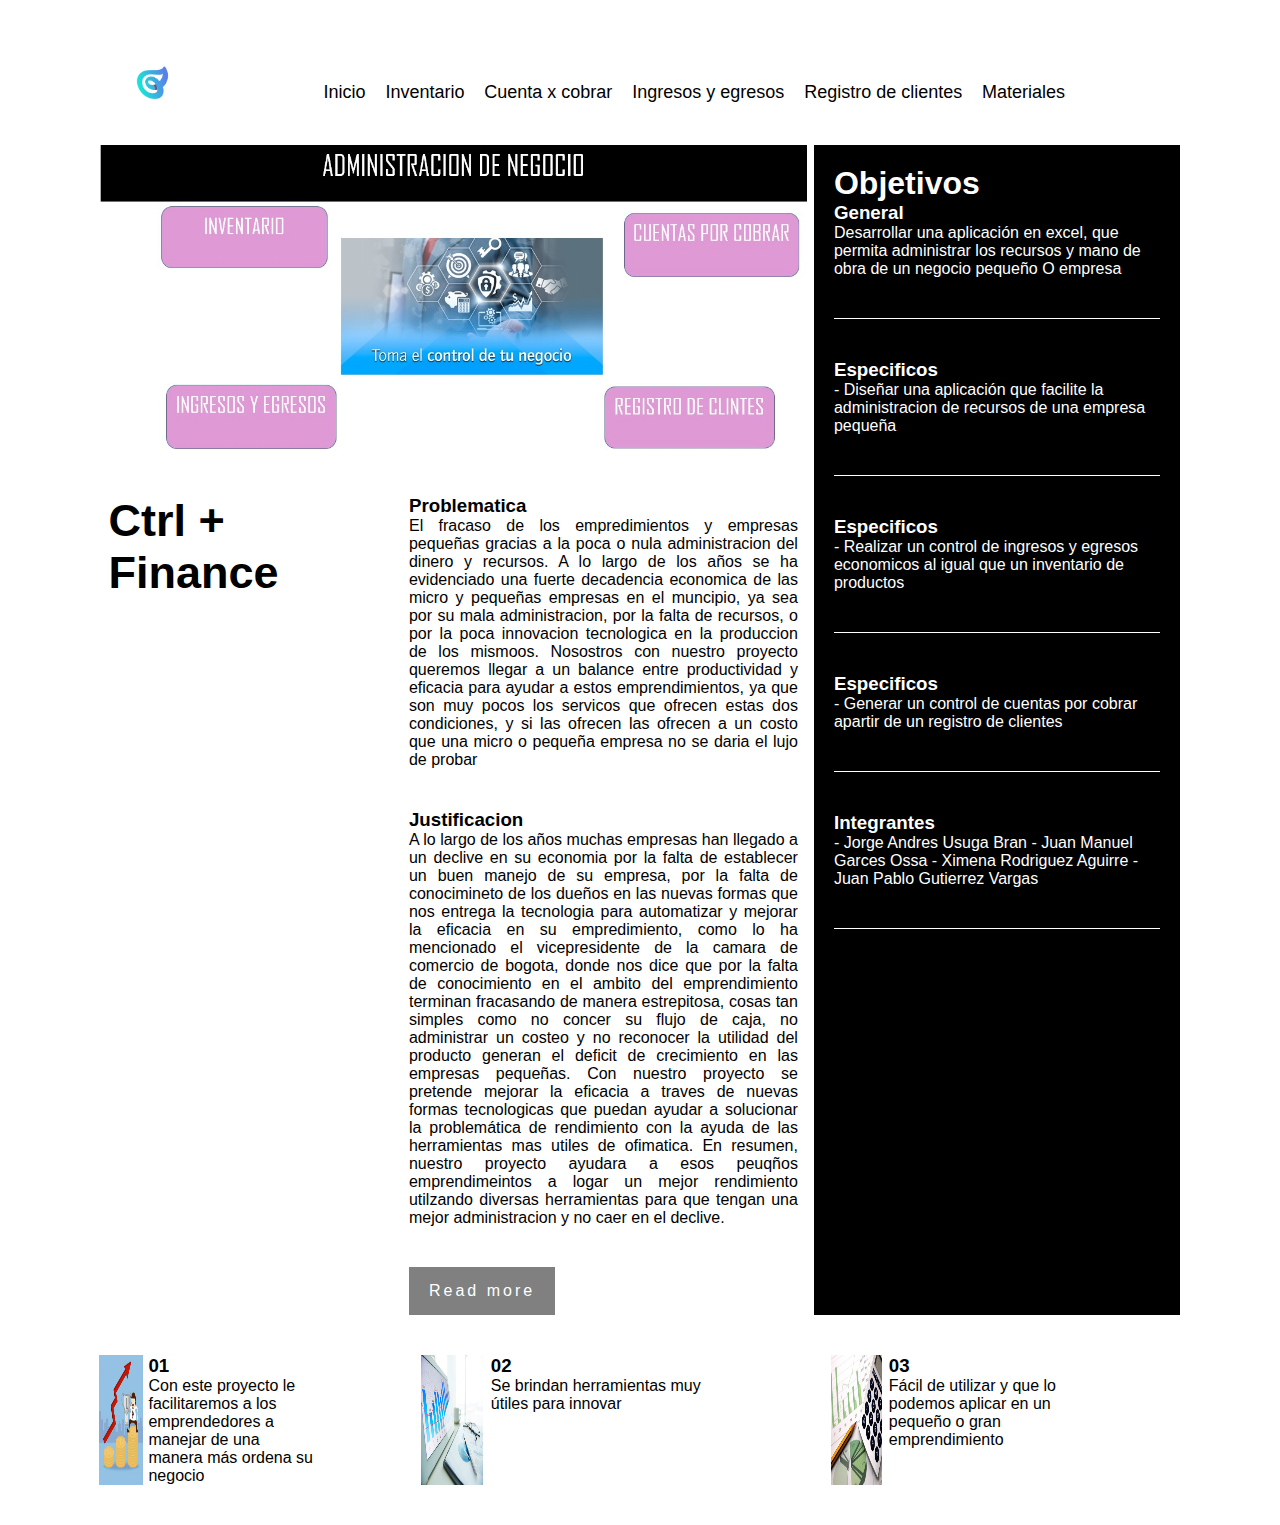
<file: index.html>
<!DOCTYPE html>
<html lang="en">
<head>
  <meta charset="UTF-8">
  <meta name="viewport" content="width=device-width, initial-scale=1.0"> <!-- displays site properly based on user's device -->

  <link rel="icon" type="image/png" sizes="32x32" href="./assets/images/favicon-32x32.png">
  
  <title>Ctrl + Finance</title>
  <link rel="stylesheet" href="./assets/css/style.css">

</head>
<body>
  <div>
    <img src="./assets/images/icon-menu.svg" id="hamburguer" alt="">
  </div>
  <div id="container">
    <header>
      <div id="logo">
        <img src="./assets/images/logo.png" alt="">
      </div>

      <nav id="menu">
        <ul>
         <li><a href="index.html">Inicio</a></li>
         <li><a href="inventario.html">Inventario</a></li>
         <li><a href="cxc.html">Cuenta x cobrar</a></li>
         <li><a href="iye.html">Ingresos y egresos</a></li>
         <li><a href="rc.html">Registro de clientes</a></li>
         <li><a href="materiales.html">Materiales</a></li>
        </ul>
      </nav>
    </header>

    <div id="content">
      <div id="info">
        <div id="banner">
          <img src="./assets/images/99.jpeg" alt="">
        </div>

        <div id="texts">
          <h1>Ctrl + Finance</h1>
          <div id="descripcion">
            <h3>Problematica</h3>
            <p>El fracaso de los empredimientos y empresas pequeñas gracias a la poca o nula administracion del dinero y recursos.
              A lo largo de los años se ha evidenciado una fuerte decadencia economica de las  micro y pequeñas empresas en el muncipio, ya sea por su mala administracion, por la falta de recursos, o por  la poca innovacion tecnologica en la produccion de los mismoos. Nosostros con nuestro proyecto queremos llegar a un balance entre productividad y eficacia para ayudar a estos emprendimientos, ya que son muy pocos los servicos que ofrecen estas dos condiciones, y si las ofrecen las ofrecen a un costo que una  micro o pequeña empresa no se daria el lujo de probar  
              </p>
              <h3>Justificacion</h3>
              <p>A lo largo de los años muchas empresas han llegado a un declive en su economia por la falta de establecer un buen manejo de su empresa, por la falta de conocimineto de los dueños en las nuevas formas que nos entrega la tecnologia para automatizar y mejorar la eficacia en su empredimiento, como lo ha mencionado el vicepresidente de la camara de comercio de bogota, donde nos dice que por la falta de conocimiento en el ambito del emprendimiento terminan fracasando de manera estrepitosa, cosas tan simples como no concer su flujo de caja, no administrar un costeo y no reconocer la utilidad del producto generan el deficit de crecimiento en las empresas pequeñas.
                Con nuestro proyecto se pretende mejorar la eficacia a traves de nuevas formas tecnologicas que puedan ayudar a solucionar la problemática de rendimiento con la ayuda de las herramientas mas utiles de ofimatica.
                En resumen, nuestro proyecto ayudara a esos peuqños emprendimeintos a logar un mejor rendimiento utilzando diversas herramientas para que tengan una mejor administracion y no caer en el declive.
                </p>
            <input type="button" value="Read more">
          </div>
        </div>
      </div>

      <div id="barral">
        <h1>Objetivos</h1>
        <div id="cards">
          <div class="card">
            <h3>General</h3>
            <p>Desarrollar una aplicación en excel, que permita administrar los recursos y mano de obra de un negocio pequeño O empresa
            </p>
          </div>

          <div class="card">
            <h3>Especificos</h3>
            <p>-	Diseñar una aplicación que facilite la administracion de recursos de una empresa pequeña</p>
          </div>

          <div class="card">
            <h3>Especificos</h3>
            <p>-	Realizar un control de ingresos y egresos economicos al igual que un inventario de productos</p>
          </div>

          <div class="card">
            <h3>Especificos</h3>
            <p>-	Generar un control de cuentas por cobrar apartir de un registro de clientes</p>
          </div>

          <div class="card">
            <h3>Integrantes</h3>
            <p>- Jorge Andres Usuga Bran - Juan Manuel Garces Ossa - Ximena Rodriguez Aguirre - Juan Pablo Gutierrez Vargas
            </p>
          </div>

        </div>
      </div>
    </div>

    <footer>
      <div class="tarjeta">
        <div class="infopie">
          <img src="./assets/images/ul.jpeg" alt="" srcset="">
          <div class="textos">
            <h3>01</h3>
          <p>Con este proyecto le facilitaremos a los emprendedores a manejar de una manera más ordena su negocio</p>
          </div>
        </div>

        <div class="infopie">
          <img src="./assets/images/li.jpeg" alt="" srcset="">
          <div class="textos">
            <h3>02</h3>
          <p>Se brindan herramientas muy útiles para innovar</p>
          </div>
        </div>

        <div class="infopie">
          <img src="./assets/images/a.jpeg" alt="" srcset="">
          <div class="textos">
            <h3>03</h3>
          <p>Fácil de utilizar y que lo podemos aplicar en un pequeño o gran emprendimiento</p>
          </div>
        </div>
      </footer>
      </div>
     <script src="./index.js"></script>
    </body>
    </html>
  </div>
</file>
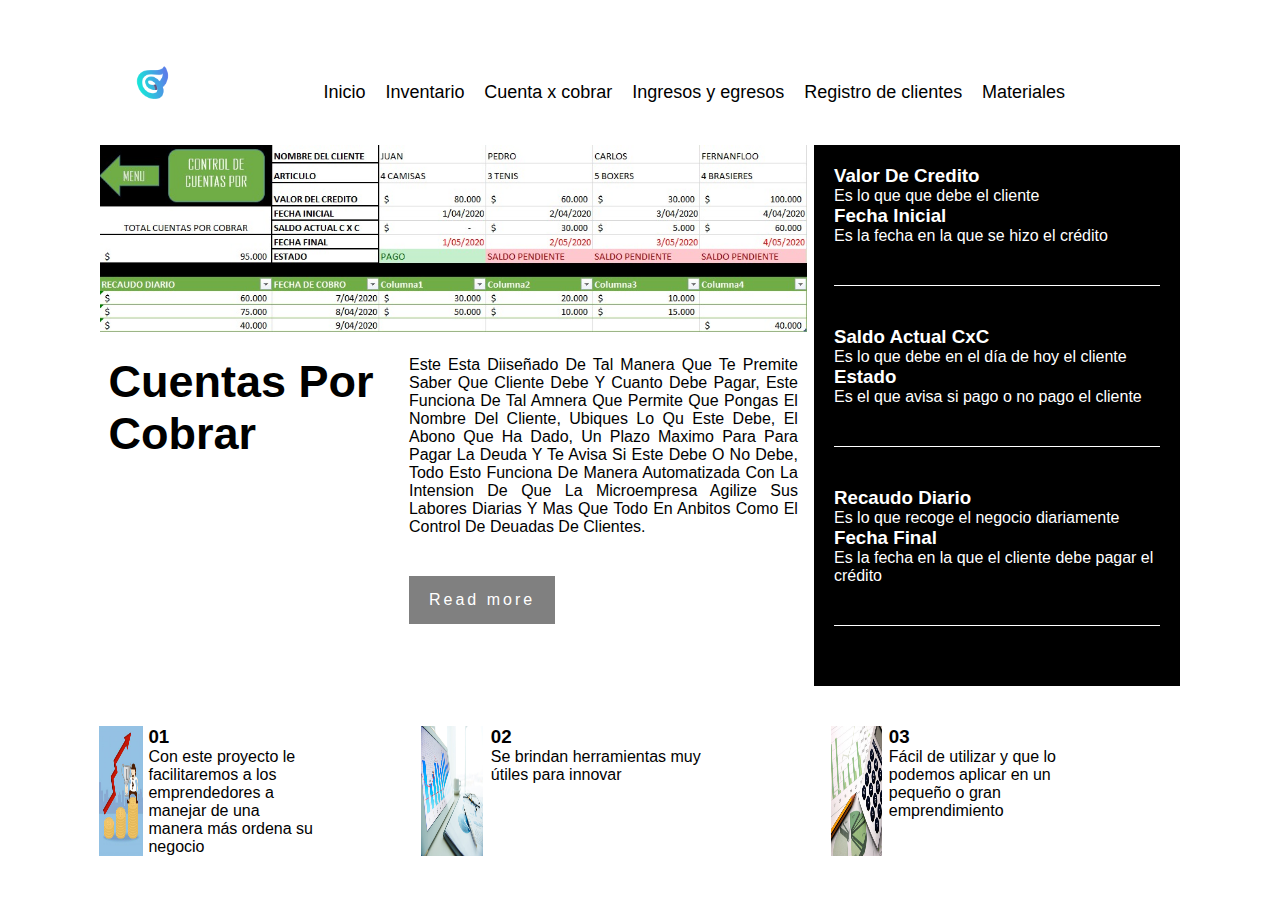
<file: cxc.html>
<!DOCTYPE html>
<html lang="en">
<head>
  <meta charset="UTF-8">
  <meta name="viewport" content="width=device-width, initial-scale=1.0"> <!-- displays site properly based on user's device -->

  <link rel="icon" type="image/png" sizes="32x32" href="./assets/images/favicon-32x32.png">
  
  <title>Ctrl + Finance</title>
  <link rel="stylesheet" href="./assets/css/style.css">

</head>
<body>
  <div>
    <img src="./assets/images/icon-menu.svg" id="hamburguer" alt="">
  </div>
  <div id="container">
    <header>
      <div id="logo">
        <img src="./assets/images/logo.png" alt="">
      </div>

      <nav id="menu">
        <ul>
          <li><a href="index.html">Inicio</a></li>
         <li><a href="inventario.html">Inventario</a></li>
         <li><a href="cxc.html">Cuenta x cobrar</a></li>
         <li><a href="iye.html">Ingresos y egresos</a></li>
         <li><a href="rc.html">Registro de clientes</a></li>
         <li><a href="materiales.html">Materiales</a></li>
      </nav>
    </header>

    <div id="content">
      <div id="info">
        <div id="banner">
          <img src="./assets/images/15.jpeg" alt="">
        </div>

        <div id="texts">
          <h1>Cuentas Por Cobrar</h1>
          <div id="descripcion">
            <p>Este Esta Diiseñado De Tal Manera Que Te Premite Saber Que Cliente Debe Y Cuanto Debe Pagar, Este Funciona De Tal Amnera Que Permite Que Pongas El Nombre Del Cliente, Ubiques Lo Qu Este Debe, El Abono Que Ha Dado, Un Plazo Maximo Para Para Pagar La Deuda Y Te Avisa Si Este Debe O No Debe, Todo Esto Funciona De Manera Automatizada Con La Intension De Que La Microempresa Agilize Sus Labores Diarias Y Mas Que Todo En Anbitos Como El Control De Deuadas De Clientes.
            </p>
            <input type="button" value="Read more">
          </div>
        </div>
      </div>

      <div id="barral">
        <div id="cards">
          <div class="card">
            <h3>Valor De Credito</h3>
            <p>Es lo que que debe el cliente</p>
            <h3>Fecha Inicial</h3>
            <p>Es la fecha en la que se hizo el crédito</p>
          </div>

          <div class="card">
            <h3>Saldo Actual CxC</h3>
            <p>Es lo que debe en el día de hoy el cliente</p>
            <h3>Estado</h3>
            <p>Es el que avisa si pago o no pago el cliente</p>
          </div>

          <div class="card">
            <h3>Recaudo Diario</h3>
            <p>Es lo que recoge el negocio diariamente</p>
            <h3>Fecha Final</h3>
            <p>Es la fecha en la que el cliente debe pagar el crédito</p>
          </div>
        </div>
      </div>
    </div>

    <footer>
      <div class="tarjeta">
        <div class="infopie">
          <img src="./assets/images/ul.jpeg" alt="" srcset="">
          <div class="textos">
            <h3>01</h3>
          <p>Con este proyecto le facilitaremos a los emprendedores a manejar de una manera más ordena su negocio</p>
          </div>
        </div>

        <div class="infopie">
          <img src="./assets/images/li.jpeg" alt="" srcset="">
          <div class="textos">
            <h3>02</h3>
          <p>Se brindan herramientas muy útiles para innovar</p>
          </div>
        </div>

        <div class="infopie">
          <img src="./assets/images/a.jpeg" alt="" srcset="">
          <div class="textos">
            <h3>03</h3>
          <p>Fácil de utilizar y que lo podemos aplicar en un pequeño o gran emprendimiento</p>
          </div>
        </div>
      </footer>
        </div>
      </div>
     <script src="./index.js"></script>
    </body>
    </html>
  </div>
</file>
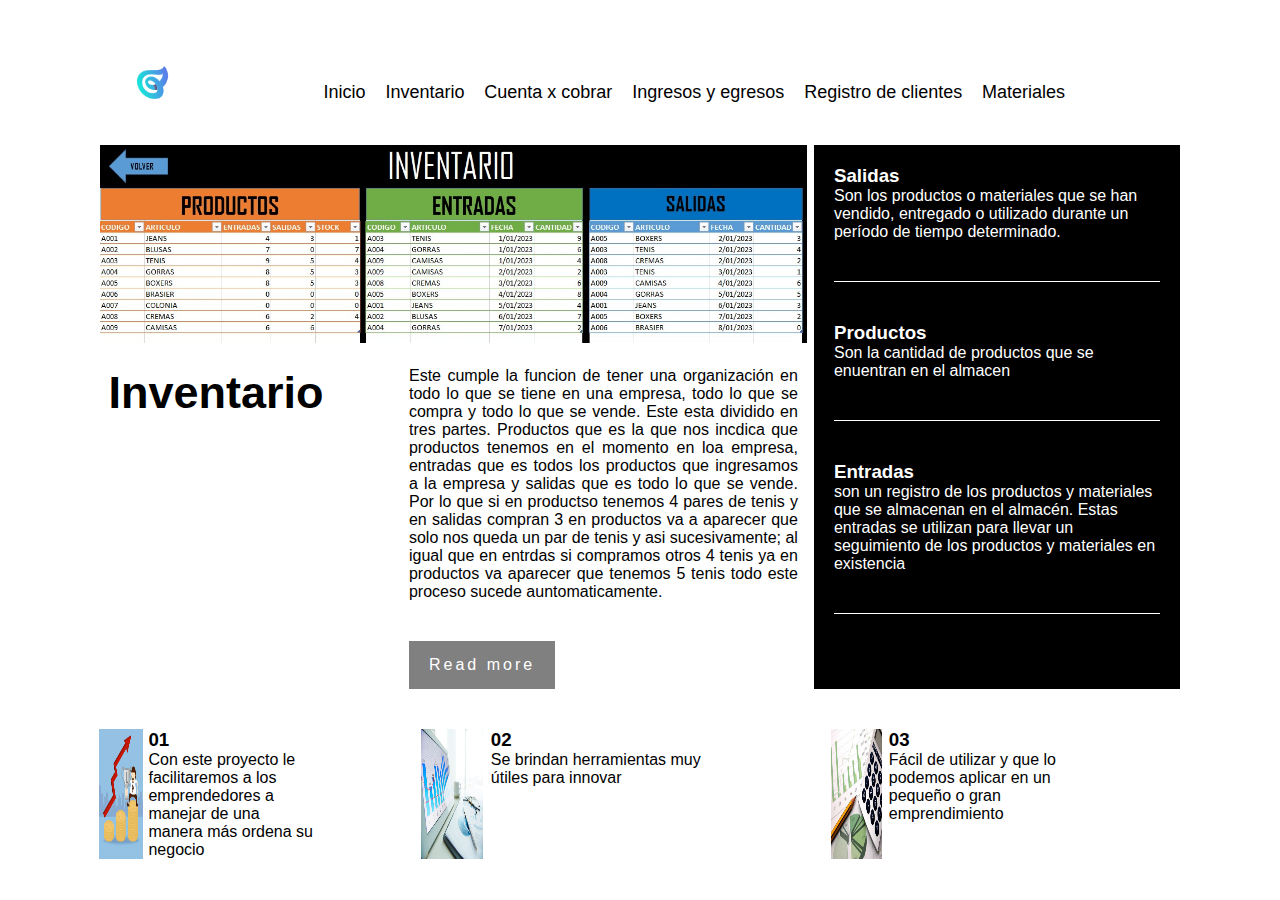
<file: inventario.html>
<!DOCTYPE html>
<html lang="en">
<head>
  <meta charset="UTF-8">
  <meta name="viewport" content="width=device-width, initial-scale=1.0"> <!-- displays site properly based on user's device -->

  <link rel="icon" type="image/png" sizes="32x32" href="./assets/images/favicon-32x32.png">
  
  <title>Ctrl + Finance</title>
  <link rel="stylesheet" href="./assets/css/style.css">

</head>
<body>
  <div>
    <img src="./assets/images/icon-menu.svg" id="hamburguer" alt="">
  </div>
  <div id="container">
    <header>
      <div id="logo">
        <img src="./assets/images/logo.png" alt="">
      </div>

      <nav id="menu">
        <ul>
          <li><a href="index.html">Inicio</a></li>
         <li><a href="inventario.html">Inventario</a></li>
         <li><a href="cxc.html">Cuenta x cobrar</a></li>
         <li><a href="iye.html">Ingresos y egresos</a></li>
         <li><a href="rc.html">Registro de clientes</a></li>
         <li><a href="materiales.html">Materiales</a></li>
        </ul>
      </nav>
    </header>

    <div id="content">
      <div id="info">
        <div id="banner">
          <img src="assets/images/5.jpeg" alt="">
        </div>

        <div id="texts">
          <h1>Inventario</h1>
          <div id="descripcion">
            <p>Este cumple la funcion de tener una organización en todo lo que se tiene en una empresa, todo lo que se compra y todo lo que se vende. Este esta dividido en tres partes. Productos que es la que nos incdica que productos tenemos en el momento en loa empresa, entradas que es todos los productos que ingresamos a la empresa y salidas que es todo lo que se vende. Por lo que si en productso tenemos 4  pares de tenis y en salidas compran 3 en productos va a aparecer que solo nos queda un par de tenis y asi sucesivamente; al igual que en entrdas si compramos otros 4 tenis ya en productos va aparecer que tenemos 5 tenis todo este proceso sucede auntomaticamente.   
              </p>
            <input type="button" value="Read more">
          </div>
        </div>
      </div>

      <div id="barral">
        <div id="cards">
          <div class="card">
            <h3>Salidas</h3>
            <p>Son los productos o materiales que se han vendido, entregado o utilizado durante un período de tiempo determinado.</p>
          </div>

          <div class="card">
            <h3>Productos</h3>
            <p>Son la cantidad de productos que se enuentran en el almacen </p>
          </div>

          <div class="card">
            <h3>Entradas</h3>
            <p>son un registro de los productos y materiales que se almacenan en el almacén. Estas entradas se utilizan para llevar un seguimiento de los productos y materiales en existencia</p>
          </div>

        </div>
      </div>
    </div>

    <footer>
      <div class="tarjeta">
        <div class="infopie">
          <img src="./assets/images/ul.jpeg" alt="" srcset="">
          <div class="textos">
            <h3>01</h3>
          <p>Con este proyecto le facilitaremos a los emprendedores a manejar de una manera más ordena su negocio</p>
          </div>
        </div>

        <div class="infopie">
          <img src="./assets/images/li.jpeg" alt="" srcset="">
          <div class="textos">
            <h3>02</h3>
          <p>Se brindan herramientas muy útiles para innovar</p>
          </div>
        </div>

        <div class="infopie">
          <img src="./assets/images/a.jpeg" alt="" srcset="">
          <div class="textos">
            <h3>03</h3>
          <p>Fácil de utilizar y que lo podemos aplicar en un pequeño o gran emprendimiento</p>
          </div>
        </div>
      </footer>
        </div>
      </div>
     <script src="./index.js"></script>
    </body>
    </html>
  </div>
</file>
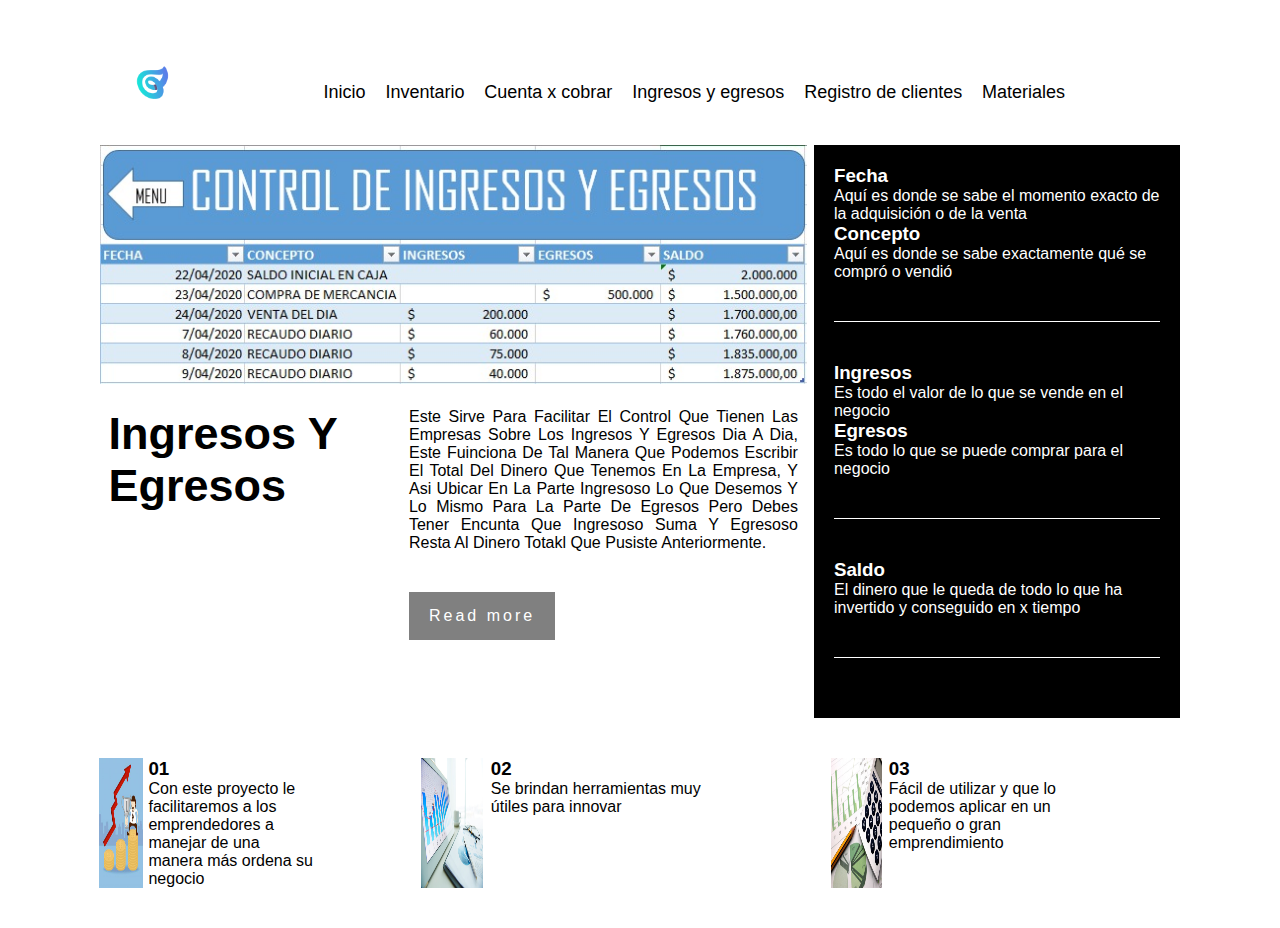
<file: iye.html>
<!DOCTYPE html>
<html lang="en">
<head>
  <meta charset="UTF-8">
  <meta name="viewport" content="width=device-width, initial-scale=1.0"> <!-- displays site properly based on user's device -->

  <link rel="icon" type="image/png" sizes="32x32" href="./assets/images/favicon-32x32.png">
  
  <title>Ctrl + Finance</title>
  <link rel="stylesheet" href="./assets/css/style.css">

</head>
<body>
  <div>
    <img src="./assets/images/icon-menu.svg" id="hamburguer" alt="">
  </div>
  <div id="container">
    <header>
      <div id="logo">
        <img src="./assets/images/logo.png" alt="">
      </div>

      <nav id="menu">
        <ul>
          <li><a href="index.html">Inicio</a></li>
         <li><a href="inventario.html">Inventario</a></li>
         <li><a href="cxc.html">Cuenta x cobrar</a></li>
         <li><a href="iye.html">Ingresos y egresos</a></li>
         <li><a href="rc.html">Registro de clientes</a></li>
         <li><a href="materiales.html">Materiales</a></li>
        </ul>
      </nav>
    </header>

    <div id="content">
      <div id="info">
        <div id="banner">
          <img src="./assets/images/10.jpeg" alt="">
        </div>

        <div id="texts">
          <h1>Ingresos Y Egresos</h1>
          <div id="descripcion">
            <p>Este Sirve Para Facilitar El Control Que Tienen Las Empresas Sobre Los Ingresos Y Egresos Dia  A Dia, Este Fuinciona De Tal Manera Que Podemos Escribir El Total Del Dinero Que Tenemos En La Empresa, Y Asi Ubicar En La Parte Ingresoso Lo Que Desemos Y Lo Mismo Para La Parte De Egresos Pero Debes Tener Encunta Que Ingresoso Suma Y Egresoso Resta Al Dinero Totakl Que Pusiste Anteriormente.
              </p>
            <input type="button" value="Read more">
          </div>
        </div>
      </div>

      <div id="barral">
        <div id="cards">
          <div class="card">
            <h3>Fecha</h3>
            <p>Aquí es donde se sabe el momento exacto de la adquisición o de la venta</p>
            <h3>Concepto</h3>
            <p>Aquí es donde se sabe exactamente qué se compró o vendió</p>
          </div>

          <div class="card">
            <h3>Ingresos</h3>
            <p>Es todo el valor de lo que se vende en el negocio</p>
            <h3>Egresos</h3>
            <p>Es todo lo que se puede comprar para el negocio</p>
          </div>

          <div class="card">
            <h3>Saldo</h3>
            <p>El dinero que le queda de todo lo que ha invertido y conseguido en x tiempo

            </p>
          </div>
        </div>
      </div>
    </div>

    <footer>
      <div class="tarjeta">
        <div class="infopie">
          <img src="./assets/images/ul.jpeg" alt="" srcset="">
          <div class="textos">
            <h3>01</h3>
          <p>Con este proyecto le facilitaremos a los emprendedores a manejar de una manera más ordena su negocio</p>
          </div>
        </div>

        <div class="infopie">
          <img src="./assets/images/li.jpeg" alt="" srcset="">
          <div class="textos">
            <h3>02</h3>
          <p>Se brindan herramientas muy útiles para innovar</p>
          </div>
        </div>

        <div class="infopie">
          <img src="./assets/images/a.jpeg" alt="" srcset="">
          <div class="textos">
            <h3>03</h3>
          <p>Fácil de utilizar y que lo podemos aplicar en un pequeño o gran emprendimiento</p>
          </div>
        </div>
      </footer>
        </div>
      </div>
     <script src="./index.js"></script>
    </body>
    </html>
  </div>
</file>
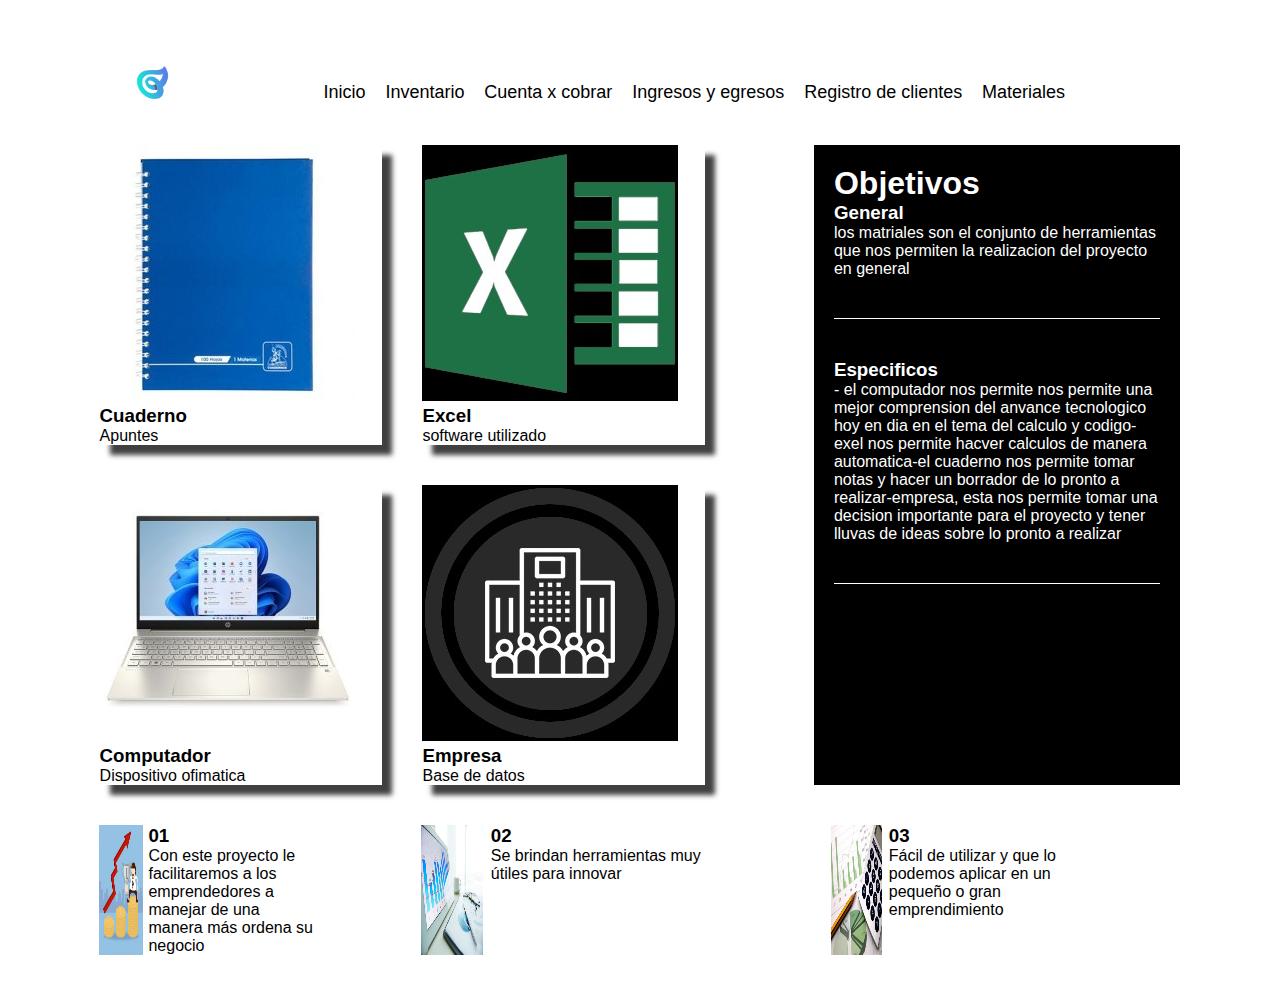
<file: materiales.html>
<!DOCTYPE html>
<html lang="en">
<head>
  <meta charset="UTF-8">
  <meta name="viewport" content="width=device-width, initial-scale=1.0"> <!-- displays site properly based on user's device -->

  <link rel="icon" type="image/png" sizes="32x32" href="./assets/images/favicon-32x32.png">
  
  <title>Ctrl + Finance</title>
  <link rel="stylesheet" href="./assets/css/style.css">
  <link rel="stylesheet" href="./assets/css/materiales.css">

</head>
<body>
  <div>
    <img src="./assets/images/icon-menu.svg" id="hamburguer" alt="">
  </div>
  <div id="container">
    <header>
      <div id="logo">
        <img src="./assets/images/logo.png" alt="">
      </div>

      <nav id="menu">
        <ul>
          <li><a href="index.html">Inicio</a></li>
          <li><a href="inventario.html">Inventario</a></li>
          <li><a href="cxc.html">Cuenta x cobrar</a></li>
          <li><a href="iye.html">Ingresos y egresos</a></li>
          <li><a href="rc.html">Registro de clientes</a></li>
          <li><a href="materiales.html">Materiales</a></li>
        </ul>
      </nav>
    </header>

    <div id="content">
      <div id="info">
        <div class="material">
          <img src="assets/images/cu.jpg" alt="">
          <h3>Cuaderno</h3>
          <p>Apuntes</p>
        </div>
        <div class="material">
          <img src="assets/images/ex.jpg" alt="">
          <h3>Excel</h3>
          <p>software utilizado</p>
        </div>
        <div class="material">
          <img src="assets/images/pc.jpg" alt="">
          <h3>Computador</h3>
          <p>Dispositivo ofimatica</p>
        </div>
        <div class="material">
          <img src="assets/images/chat.jpg" alt="">
          <h3>Empresa</h3>
          <p>Base de datos</p>
        </div>
      </div>

      <div id="barral">
        <h1>Objetivos</h1>
        <div id="cards">
          <div class="card">
            <h3>General</h3>
            <p>los matriales son el conjunto de herramientas que nos permiten la realizacion del proyecto en general </p>
          </div>

          <div class="card">
            <h3>Especificos</h3>
            <p>-	el computador nos permite nos permite una mejor comprension del anvance tecnologico hoy en dia en el tema del calculo y codigo-exel nos permite hacver calculos de manera automatica-el cuaderno nos permite tomar notas y hacer un borrador de lo pronto a realizar-empresa, esta nos permite tomar una decision importante para el proyecto y tener lluvas de ideas sobre lo pronto a realizar 


            </p>
          </div>

        </div>
      </div>
    </div>

    <footer>
      <div class="tarjeta">
        <div class="infopie">
          <img src="./assets/images/ul.jpeg" alt="" srcset="">
          <div class="textos">
            <h3>01</h3>
          <p>Con este proyecto le facilitaremos a los emprendedores a manejar de una manera más ordena su negocio</p>
          </div>
        </div>

        <div class="infopie">
          <img src="./assets/images/li.jpeg" alt="" srcset="">
          <div class="textos">
            <h3>02</h3>
          <p>Se brindan herramientas muy útiles para innovar</p>
          </div>
        </div>

        <div class="infopie">
          <img src="./assets/images/a.jpeg" alt="" srcset="">
          <div class="textos">
            <h3>03</h3>
          <p>Fácil de utilizar y que lo podemos aplicar en un pequeño o gran emprendimiento</p>
          </div>
        </div>
      </footer>
      </div>
     <script src="./index.js"></script>
    </body>
    </html>
  </div>
</file>
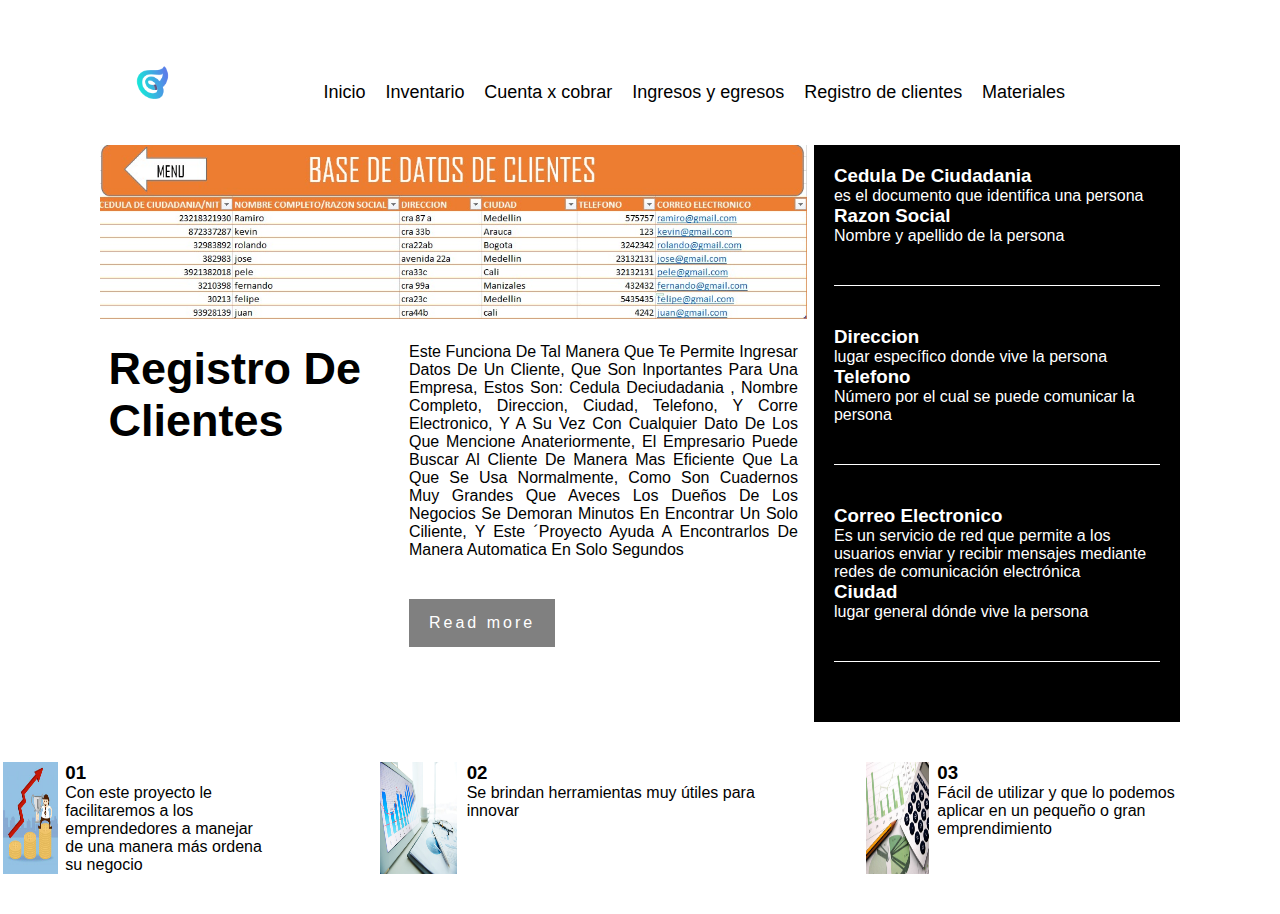
<file: rc.html>
<!DOCTYPE html>
<html lang="en">
<head>
  <meta charset="UTF-8">
  <meta name="viewport" content="width=device-width, initial-scale=1.0"> <!-- displays site properly based on user's device -->

  <link rel="icon" type="image/png" sizes="32x32" href="./assets/images/favicon-32x32.png">
  
  <title>Ctrl + Finance</title>
  <link rel="stylesheet" href="./assets/css/style.css">

</head>
<body>
  <div>
    <img src="./assets/images/icon-menu.svg" id="hamburguer" alt="">
  </div>
  <div id="container">
    <header>
      <div id="logo">
        <img src="./assets/images/logo.png" alt="">
      </div>

      <nav id="menu">
        <ul>
          <li><a href="index.html">Inicio</a></li>
         <li><a href="inventario.html">Inventario</a></li>
         <li><a href="cxc.html">Cuenta x cobrar</a></li>
         <li><a href="iye.html">Ingresos y egresos</a></li>
         <li><a href="rc.html">Registro de clientes</a></li>
         <li><a href="materiales.html">Materiales</a></li>
        </ul>
      </nav>
    </header>

    <div id="content">
      <div id="info">
        <div id="banner">
          <img src="./assets/images/16 (2).jpeg" alt="">
        </div>

        <div id="texts">
          <h1>Registro De Clientes</h1>
          <div id="descripcion">
            <p>Este Funciona De Tal Manera Que Te Permite Ingresar Datos De Un Cliente, Que Son Inportantes Para Una Empresa, Estos Son: Cedula Deciudadania   , Nombre Completo, Direccion, Ciudad, Telefono, Y Corre Electronico, Y A Su Vez Con Cualquier Dato De Los Que Mencione Anateriormente, El Empresario Puede Buscar Al Cliente De Manera Mas Eficiente Que La Que Se Usa Normalmente, Como Son  Cuadernos Muy Grandes Que Aveces Los Dueños De Los Negocios Se Demoran Minutos En Encontrar Un Solo Ciliente, Y Este ´Proyecto Ayuda A Encontrarlos De Manera Automatica En Solo Segundos  
              </p>
            <input type="button" value="Read more">
          </div>
        </div>
      </div>

      <div id="barral">
        <div id="cards">
          <div class="card">
            <h3>Cedula De Ciudadania</h3>
            <p>es el documento que identifica una persona</p>
            <h3>Razon Social</h3>
            <p>Nombre y apellido de la persona</p>
          </div>

          <div class="card">
            <h3>Direccion</h3>
            <p>lugar específico donde vive la persona</p>
            <h3>Telefono</h3>
            <p>Número por el cual se puede comunicar la persona</p>
          </div>

          <div class="card">
            <h3>Correo Electronico</h3>
            <p>Es un servicio de red que permite a los usuarios enviar y recibir 
              mensajes mediante redes de comunicación electrónica</p>
              <h3>Ciudad</h3>
            <p>lugar general dónde vive la persona</p>
          </div>
          </div>
        </div>
      </div>
    </div>

    <footer>
      <div class="tarjeta">
        <div class="infopie">
          <img src="./assets/images/ul.jpeg" alt="" srcset="">
          <div class="textos">
            <h3>01</h3>
          <p>Con este proyecto le facilitaremos a los emprendedores a manejar de una manera más ordena su negocio</p>
          </div>
        </div>

        <div class="infopie">
          <img src="./assets/images/li.jpeg" alt="" srcset="">
          <div class="textos">
            <h3>02</h3>
          <p>Se brindan herramientas muy útiles para innovar</p>
          </div>
        </div>

        <div class="infopie">
          <img src="./assets/images/a.jpeg" alt="" srcset="">
          <div class="textos">
            <h3>03</h3>
          <p>Fácil de utilizar y que lo podemos aplicar en un pequeño o gran emprendimiento</p>
          </div>
        </div>
      </footer>
        </div>
      </div>
     <script src="./index.js"></script>
    </body>
    </html>
  </div>
</file>
<file: assets/css/style.css>
*{
    margin: 0 auto;
    padding: 0;
    font-family:'Segoe UI', Tahoma, Geneva, Verdana, sans-serif;
}

#container{
    width: 85%;
}

header{
    display: flex;
    margin-top: 40px;
    align-items: center;
    justify-content: space-between;
}

header #logo{
    width: 10%;
    margin: 0;
    display:flex;
    align-items:center;
}

header #logo img{
    height: 85px;
    margin-right:10px;
    margin-bottom: 20px;
}
header #menu {
    width: 70%; 
}  

header #menu ul{
    list-style: none;
    display: flex;
    align-items: center;
}

header #menu ul li a{
    text-decoration: none;
    color: black;
    font-size: 18px;
}

#hamburguer{
    display: none;
}
#content{
    display: flex;
}

#content #info{
    width: 65%;
}

#content #barral{
    width: 30%;
    background-color: black;
    color: white;
    padding: 20px;
}
#cards .card{
    margin-bottom: 40px;
    background-color: black;
    border-bottom: 1px solid white;
    padding-bottom: 40px;
}

#content #info #banner img{
    width: 100%;
}

#info #texts{
    display: flex;
    margin-top: 20px;
}

#texts h1{
    width: 40%;
    font-size: 45px;
}

#texts #descripcion{
    width: 55%;
    text-align: justify;
}

#descripcion p{
    margin-bottom: 40px;
}

#descripcion input{
    border: none;
    padding: 15px 20px;
    background-color: gray;
    font-size: 16px;
    letter-spacing: 3px;
    color: white;
}

footer{
    margin-top:40px;
    margin-bottom: 40px;
}

footer .tarjeta{
    display: flex;
}

.tarjeta .infopie{
    display: flex;
    padding-right: 100px;
    justify-content: space-between;
}

.tarjeta .infopie img{
    width: 20%;
}

.tarjeta .infopie .textos{
    width: 75%;
}

@media (max-width:600px) {
    header #menu{
        position: absolute;
        background-color: black;
        height: 1000px;
        top: 0;
        right: 0;

    }
    header #menu ul{
        flex-direction: column;
        text-align: left;
        margin-top: 30px;
    }
    header #menu ul li {
        margin: 20px 140px;

    }
    header #menu ul li a{
        color: white;
    }
    header #menu{
    display:none;
}
    #hamburguer{
        display: block;
        position: absolute;
        z-index: 20;
        top: 25px;
        right: 10px;
    }
    header{
        margin-top: 10px;
    }
    #logo{
        margin: 0;
    }
    #content{
        flex-direction: column;
    }
    #content #info{
        width: 100%;
        margin-bottom: 40px;
    }
    #content #barral{
        width: 90%;
        padding: 5px;
    }
    
    #info #texts{
        flex-direction: column;
    }
    #texts h1{
        width: 100%;
    }
    #texts #descripcion{
        width: 100%;
    }
    #content #barral{
        width: 100%;
    }
    footer .tarjeta{
        flex-direction: column;
    }
    .tarjeta .infopie{
        margin-bottom: 30px;
    }
        

}
</file>
<file: assets/css/materiales.css>
#info{
    display: flex;
    flex-wrap: wrap;
    gap: 40px;
}
#info .material{
    margin: 0;
    -webkit-box-shadow: 10px 10px 5px 0px rgba(0,0,0,0.75);
-moz-box-shadow: 10px 10px 5px 0px rgba(0,0,0,0.75);
box-shadow: 10px 10px 5px 0px rgba(0,0,0,0.75);
width: 40%;
}

@media (max-width:480px) {
    #info .material{
        flex-grow: 1;
    }
    #info .material img{
        width: 100%;
    }
}
</file>
